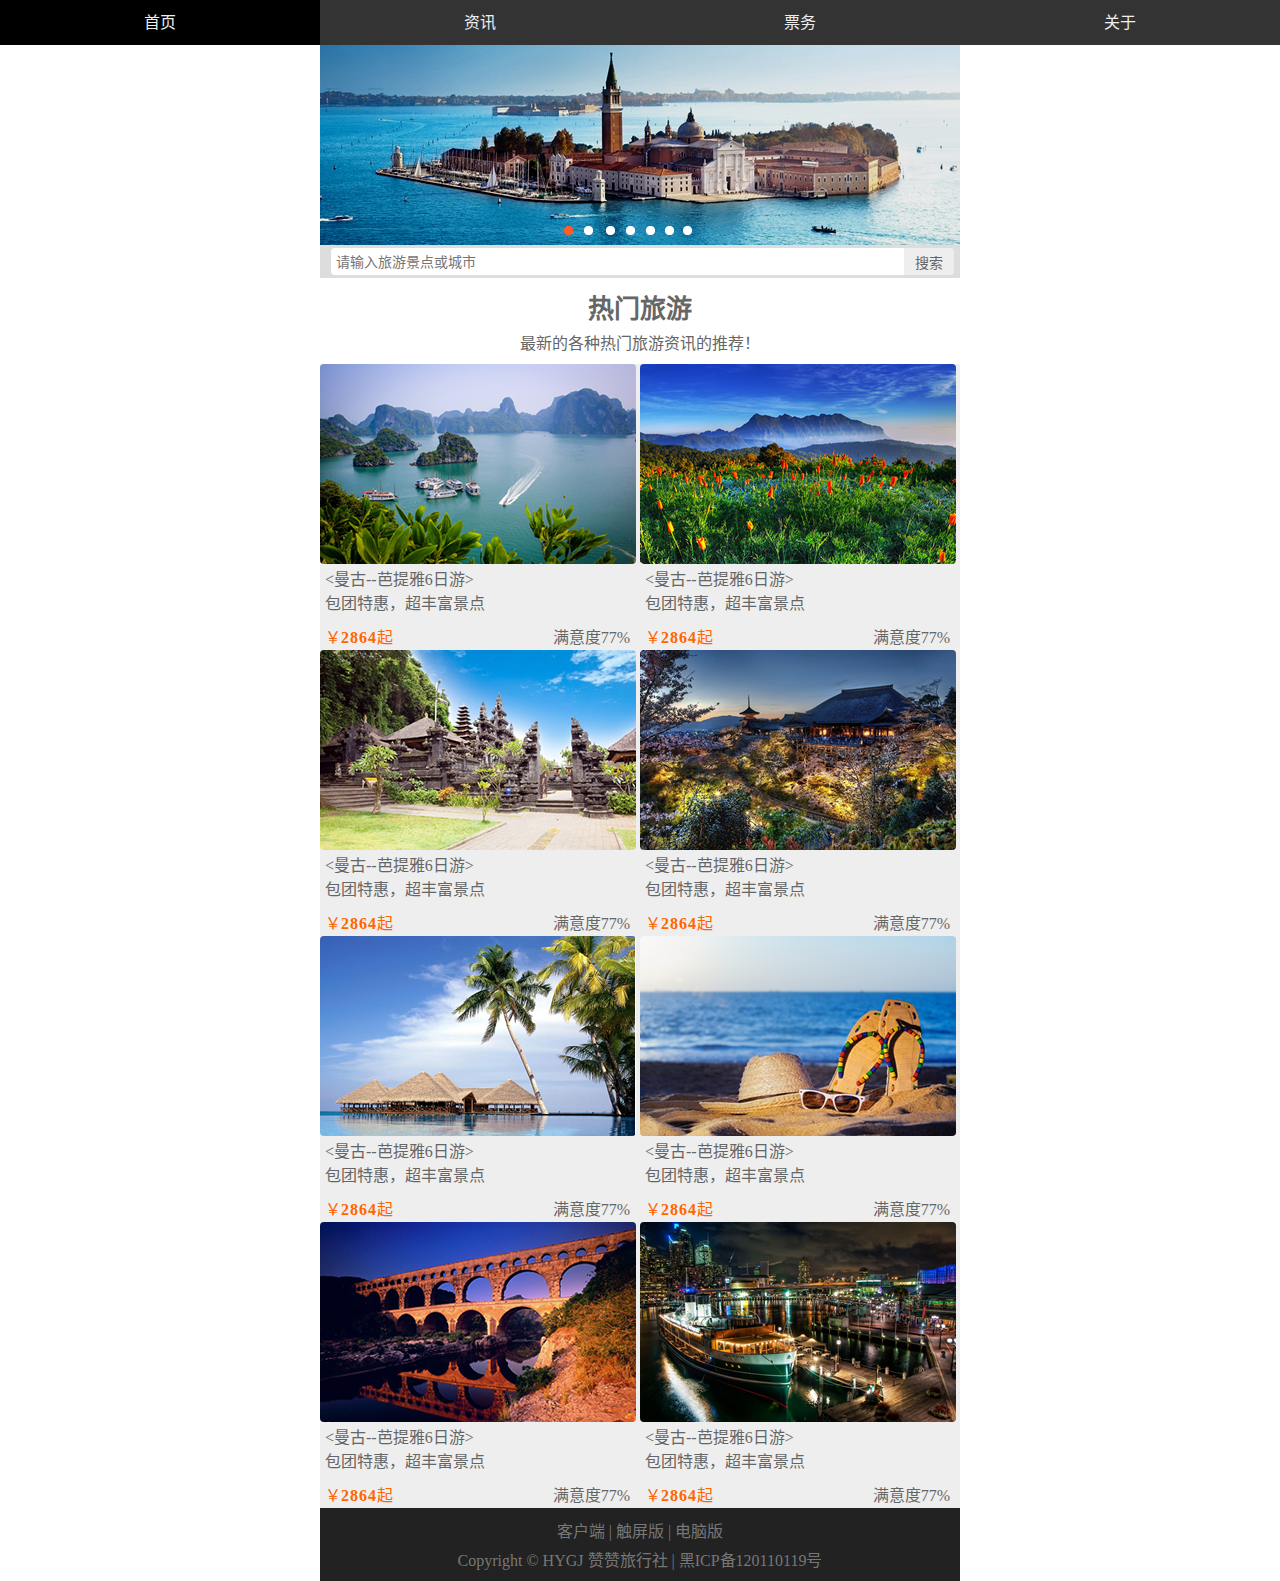
<file: index.html>
<!DOCTYPE html>
<html lang="zh-cn">
<head>
	<meta charset="UTF-8">
	<meta name="viewport" content="width=device-width, initial-scale=1.0,minimum-scale=1.0, maximum-scale=1.0,user-scalable=no">
	<title>赞赞旅行社-移动端</title>
	<link rel="stylesheet" href="css/style.css">
</head>
<body>
	

<header id="header">
	<nav class="link">
		<h2 class="none">网站导航</h2>
		<ul>
			<li class="active"><a href="index.html">首页</a></li>
			<li><a href="information.html">资讯</a></li>
			<li><a href="ticket.html">票务</a></li>
			<li><a href="about.html">关于</a></li>
		</ul>
	</nav>
</header>

<div id="adver">
	<img src="img/adver.png" alt="">
</div>
<div id="search">
	<input type="text" class="search" placeholder="请输入旅游景点或城市">
	<button class="button">搜索</button>
</div>

<div id="tour">
	<hgroup>
		<h2>热门旅游</h2>
		<h3>最新的各种热门旅游资讯的推荐！</h3>
	</hgroup>
	<div id="container">
		<figure>
			<img src="img/tour1.png" alt="">
			<figcaption>
				<h4>&lt;曼古--芭提雅6日游&gt;</h4>
				<p>包团特惠，超丰富景点</p>
				<div class="info">
					<em class="sat">满意度77%</em>
					<span class="price">￥<strong>2864</strong>起</span>
				</div>
			</figcaption>
		</figure>
		<figure>
			<img src="img/tour8.png" alt="">
			<figcaption>
				<h4>&lt;曼古--芭提雅6日游&gt;</h4>
				<p>包团特惠，超丰富景点</p>
				<div class="info">
					<em class="sat">满意度77%</em>
					<span class="price">￥<strong>2864</strong>起</span>
				</div>
			</figcaption>
		</figure>
		<figure>
			<img src="img/tour2.png" alt="">
			<figcaption>
				<h4>&lt;曼古--芭提雅6日游&gt;</h4>
				<p>包团特惠，超丰富景点</p>
				<div class="info">
					<em class="sat">满意度77%</em>
					<span class="price">￥<strong>2864</strong>起</span>
				</div>
			</figcaption>
		</figure>
		<figure>
			<img src="img/tour3.png" alt="">
			<figcaption>
				<h4>&lt;曼古--芭提雅6日游&gt;</h4>
				<p>包团特惠，超丰富景点</p>
				<div class="info">
					<em class="sat">满意度77%</em>
					<span class="price">￥<strong>2864</strong>起</span>
				</div>
			</figcaption>
		</figure>
		<figure>
			<img src="img/tour4.png" alt="">
			<figcaption>
				<h4>&lt;曼古--芭提雅6日游&gt;</h4>
				<p>包团特惠，超丰富景点</p>
				<div class="info">
					<em class="sat">满意度77%</em>
					<span class="price">￥<strong>2864</strong>起</span>
				</div>
			</figcaption>
		</figure>
		<figure>
			<img src="img/tour5.png" alt="">
			<figcaption>
				<h4>&lt;曼古--芭提雅6日游&gt;</h4>
				<p>包团特惠，超丰富景点</p>
				<div class="info">
					<em class="sat">满意度77%</em>
					<span class="price">￥<strong>2864</strong>起</span>
				</div>
			</figcaption>
		</figure>
		<figure>
			<img src="img/tour6.png" alt="">
			<figcaption>
				<h4>&lt;曼古--芭提雅6日游&gt;</h4>
				<p>包团特惠，超丰富景点</p>
				<div class="info">
					<em class="sat">满意度77%</em>
					<span class="price">￥<strong>2864</strong>起</span>
				</div>
			</figcaption>
		</figure>
		<figure>
			<img src="img/tour7.png" alt="">
			<figcaption>
				<h4>&lt;曼古--芭提雅6日游&gt;</h4>
				<p>包团特惠，超丰富景点</p>
				<div class="info">
					<em class="sat">满意度77%</em>
					<span class="price">￥<strong>2864</strong>起</span>
				</div>
			</figcaption>
		</figure>
		<div class="clearfix"></div>
	</div>
</div>

<footer id="footer">
	<div class="top">
		客户端 | 触屏版 | 电脑版
	</div>
	<div class="bottom">
		Copyright © HYGJ 赞赞旅行社 | 黑ICP备120110119号
	</div>
</footer>

</body>
</html>
</file>
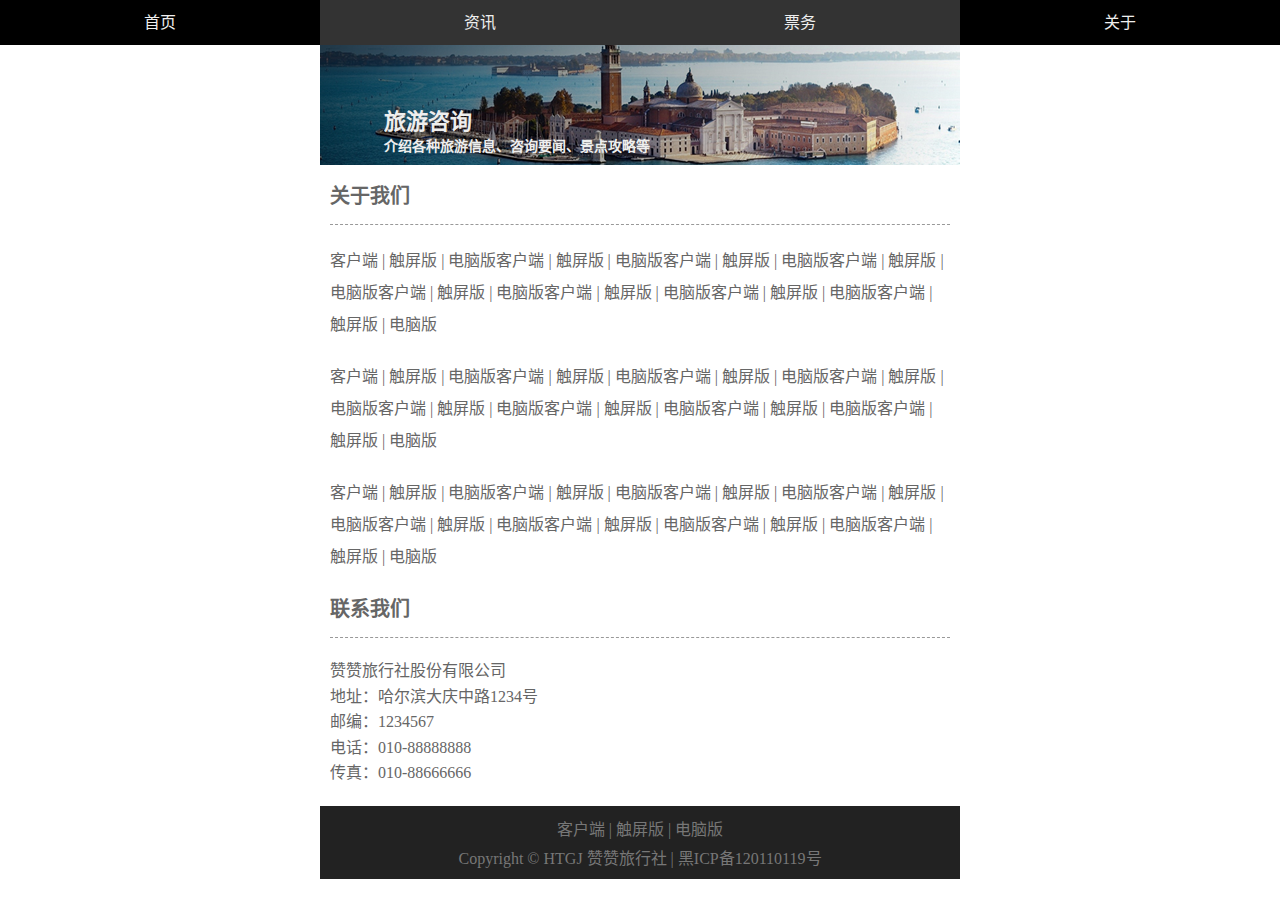
<file: about.html>
<!DOCTYPE html>
<html lang="zh-cn">
<head>
	<meta charset="UTF-8">
	<meta name="viewport" content="width=device-width, initial-scale=1.0,minimum-scale=1.0, maximum-scale=1.0,user-scalable=no">
	<title>赞赞旅行社-移动端</title>
	<link rel="stylesheet" href="css/style.css">
</head>
<body>
	

<header id="header">
	<nav class="link">
		<h2 class="none">网站导航</h2>
		<ul>
			<li><a href="index.html">首页</a></li>
			<li><a href="information.html">资讯</a></li>
			<li><a href="ticket.html">票务</a></li>
			<li class="active"><a href="about.html">关于</a></li>
		</ul>
	</nav>
</header>
	<div id="headline">
		<img src="img/headline.png" alt="">
		<hgroup>
			<h2>旅游咨询</h2>
			<h3>介绍各种旅游信息、咨询要闻、景点攻略等</h3>
		</hgroup>
	</div>
	<div class="list about">
		<section>
			<h2>关于我们</h2>
			<p>客户端 | 触屏版 | 电脑版客户端 | 触屏版 | 电脑版客户端 | 触屏版 | 电脑版客户端 | 触屏版 | 电脑版客户端 | 触屏版 | 电脑版客户端 | 触屏版 | 电脑版客户端 | 触屏版 | 电脑版客户端 | 触屏版 | 电脑版</p>
			<p>客户端 | 触屏版 | 电脑版客户端 | 触屏版 | 电脑版客户端 | 触屏版 | 电脑版客户端 | 触屏版 | 电脑版客户端 | 触屏版 | 电脑版客户端 | 触屏版 | 电脑版客户端 | 触屏版 | 电脑版客户端 | 触屏版 | 电脑版</p>
			<p>客户端 | 触屏版 | 电脑版客户端 | 触屏版 | 电脑版客户端 | 触屏版 | 电脑版客户端 | 触屏版 | 电脑版客户端 | 触屏版 | 电脑版客户端 | 触屏版 | 电脑版客户端 | 触屏版 | 电脑版客户端 | 触屏版 | 电脑版</p>
		</section>
		<section>
			<h2>联系我们</h2>
			<address>
				<ul>
					<li>赞赞旅行社股份有限公司</li>
				<li>地址：哈尔滨大庆中路1234号</li>
				<li>邮编：1234567</li>
				<li>电话：010-88888888</li>
				<li>传真：010-88666666</li>
				</ul>
			</address>
		</section>
	</div>
	<footer id="footer">
	<div class="top">
		客户端 | 触屏版 | 电脑版
	</div>
	<div class="bottom">
		Copyright © HTGJ 赞赞旅行社 | 黑ICP备120110119号
	</div>
</footer>
    </body>
</html>
</file>
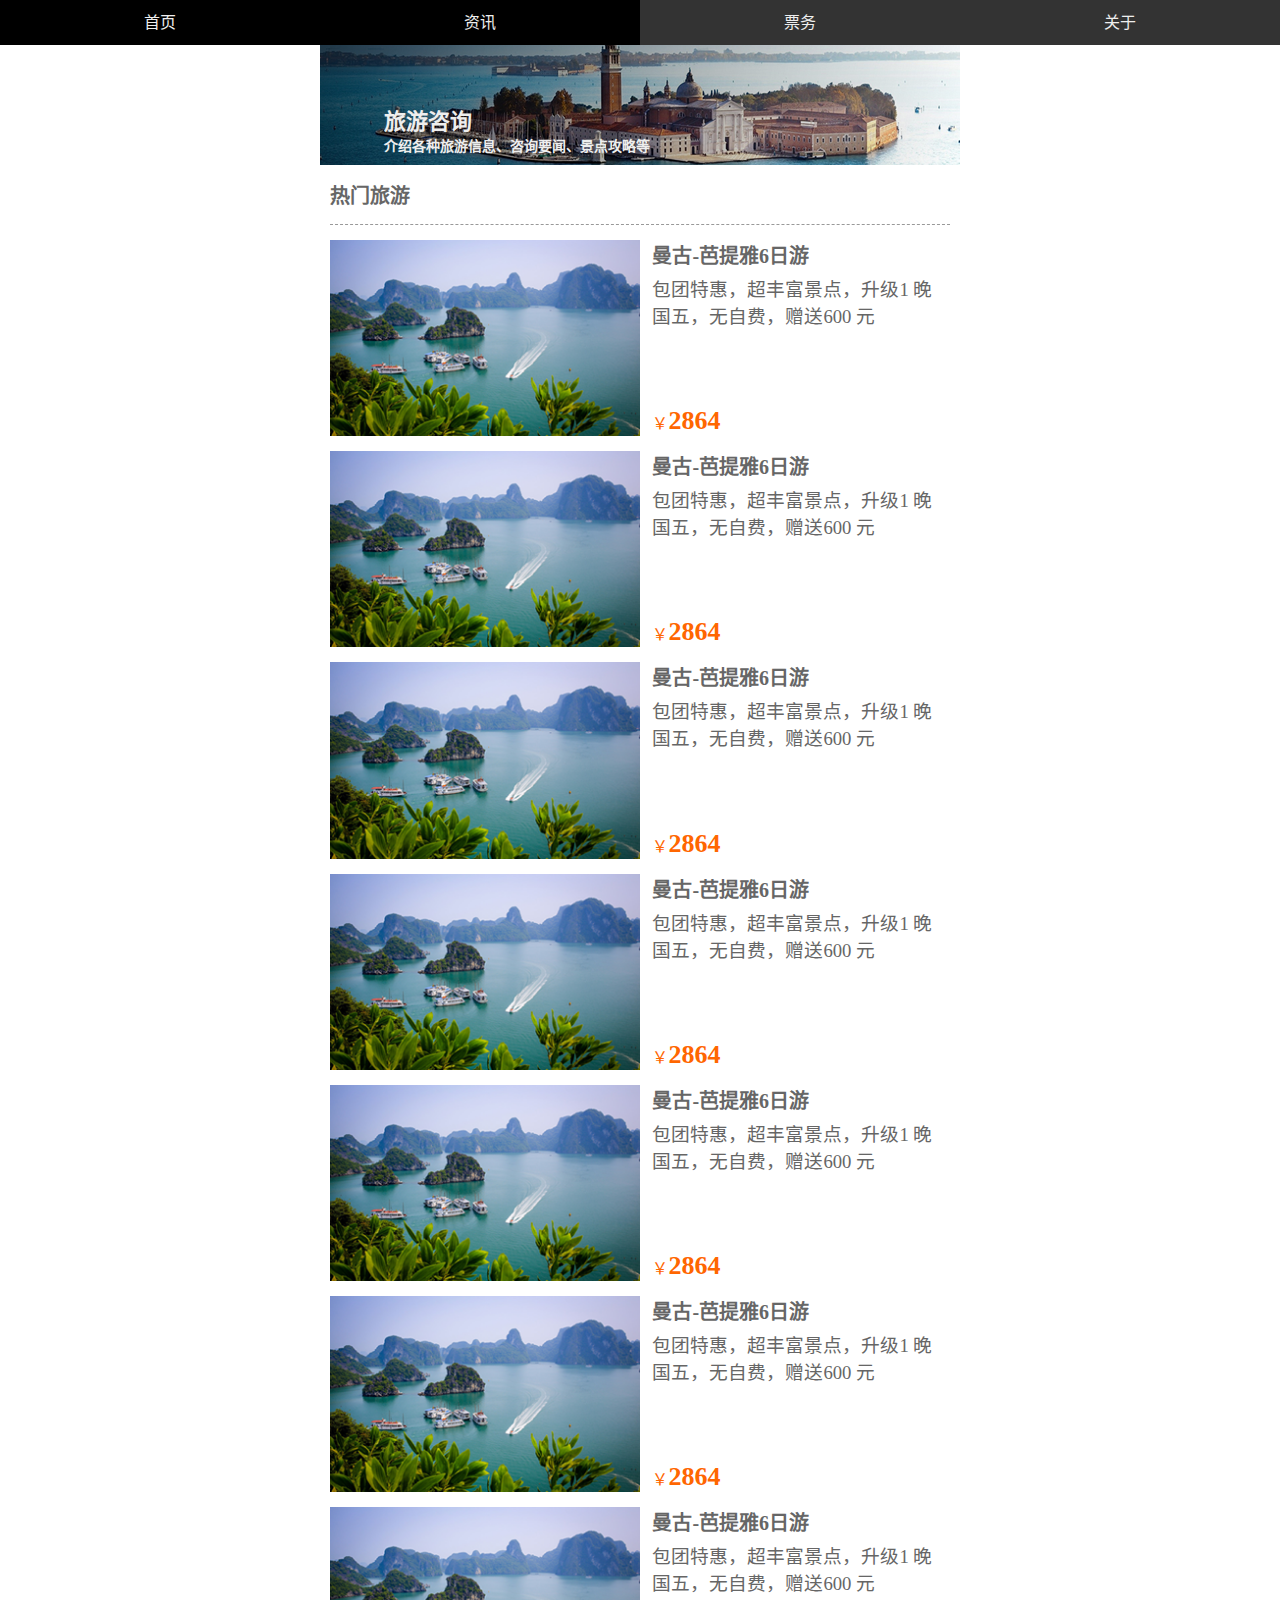
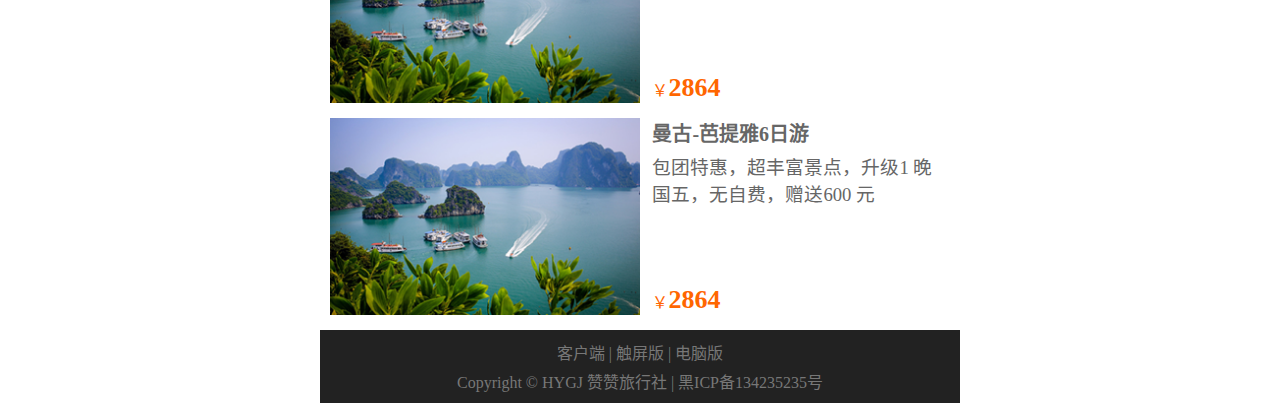
<file: information.html>
<!DOCTYPE html>
<html lang="zh-cn">
<head>
	<meta charset="UTF-8">
	<meta name="viewport" content="width=device-width, initial-scale=1.0,minimum-scale=1.0, maximum-scale=1.0,user-scalable=no">
	<title>赞赞旅行社-移动端</title>
	<link rel="stylesheet" href="css/style.css">
</head>
<body>
	

<header id="header">
	<nav class="link">
		<h2 class="none">网站导航</h2>
		<ul>
			<li><a href="index.html">首页</a></li>
			<li class="active"><a href="information.html">资讯</a></li>
			<li><a href="ticket.html">票务</a></li>
			<li><a href="about.html">关于</a></li>
		</ul>
	</nav>
</header>
	<div id="headline">
		<img src="img/headline.png" alt="">
		<hgroup>
			<h2>旅游咨询</h2>
			<h3>介绍各种旅游信息、咨询要闻、景点攻略等</h3>
		</hgroup>
	</div>
	<div class="list information">
		<h2>热门旅游</h2>
		<figure>
			<img src="img/tour1.png" alt="">
			<figcaption>
				<hgroup>
					<h2 class="title">曼古-芭提雅6日游</h2>
					<h3 class="small_title">包团特惠，超丰富景点，升级1 晚国五，无自费，赠送600 元</h3>
				</hgroup>
				<div class="price">￥<strong>2864</strong></div>
			</figcaption>
		</figure>
		<figure>
			<img src="img/tour1.png" alt="">
			<figcaption>
				<hgroup>
					<h2 class="title">曼古-芭提雅6日游</h2>
					<h3 class="small_title">包团特惠，超丰富景点，升级1 晚国五，无自费，赠送600 元</h3>
				</hgroup>
				<div class="price">￥<strong>2864</strong></div>
			</figcaption>
		</figure>
		<figure>
			<img src="img/tour1.png" alt="">
			<figcaption>
				<hgroup>
					<h2 class="title">曼古-芭提雅6日游</h2>
					<h3 class="small_title">包团特惠，超丰富景点，升级1 晚国五，无自费，赠送600 元</h3>
				</hgroup>
				<div class="price">￥<strong>2864</strong></div>
			</figcaption>
		</figure>
		<figure>
			<img src="img/tour1.png" alt="">
			<figcaption>
				<hgroup>
					<h2 class="title">曼古-芭提雅6日游</h2>
					<h3 class="small_title">包团特惠，超丰富景点，升级1 晚国五，无自费，赠送600 元</h3>
				</hgroup>
				<div class="price">￥<strong>2864</strong></div>
			</figcaption>
		</figure>
		<figure>
			<img src="img/tour1.png" alt="">
			<figcaption>
				<hgroup>
					<h2 class="title">曼古-芭提雅6日游</h2>
					<h3 class="small_title">包团特惠，超丰富景点，升级1 晚国五，无自费，赠送600 元</h3>
				</hgroup>
				<div class="price">￥<strong>2864</strong></div>
			</figcaption>
		</figure>
		<figure>
			<img src="img/tour1.png" alt="">
			<figcaption>
				<hgroup>
					<h2 class="title">曼古-芭提雅6日游</h2>
					<h3 class="small_title">包团特惠，超丰富景点，升级1 晚国五，无自费，赠送600 元</h3>
				</hgroup>
				<div class="price">￥<strong>2864</strong></div>
			</figcaption>
		</figure>
		<figure>
			<img src="img/tour1.png" alt="">
			<figcaption>
				<hgroup>
					<h2 class="title">曼古-芭提雅6日游</h2>
					<h3 class="small_title">包团特惠，超丰富景点，升级1 晚国五，无自费，赠送600 元</h3>
				</hgroup>
				<div class="price">￥<strong>2864</strong></div>
			</figcaption>
		</figure>
		<figure>
			<img src="img/tour1.png" alt="">
			<figcaption>
				<hgroup>
					<h2 class="title">曼古-芭提雅6日游</h2>
					<h3 class="small_title">包团特惠，超丰富景点，升级1 晚国五，无自费，赠送600 元</h3>
				</hgroup>
				<div class="price">￥<strong>2864</strong></div>
			</figcaption>
		</figure>
	</div>
	<footer id="footer">
	<div class="top">
		客户端 | 触屏版 | 电脑版
	</div>
	<div class="bottom">
		Copyright © HYGJ 赞赞旅行社 | 黑ICP备134235235号
	</div>
</footer>
    </body>
</html>
</file>
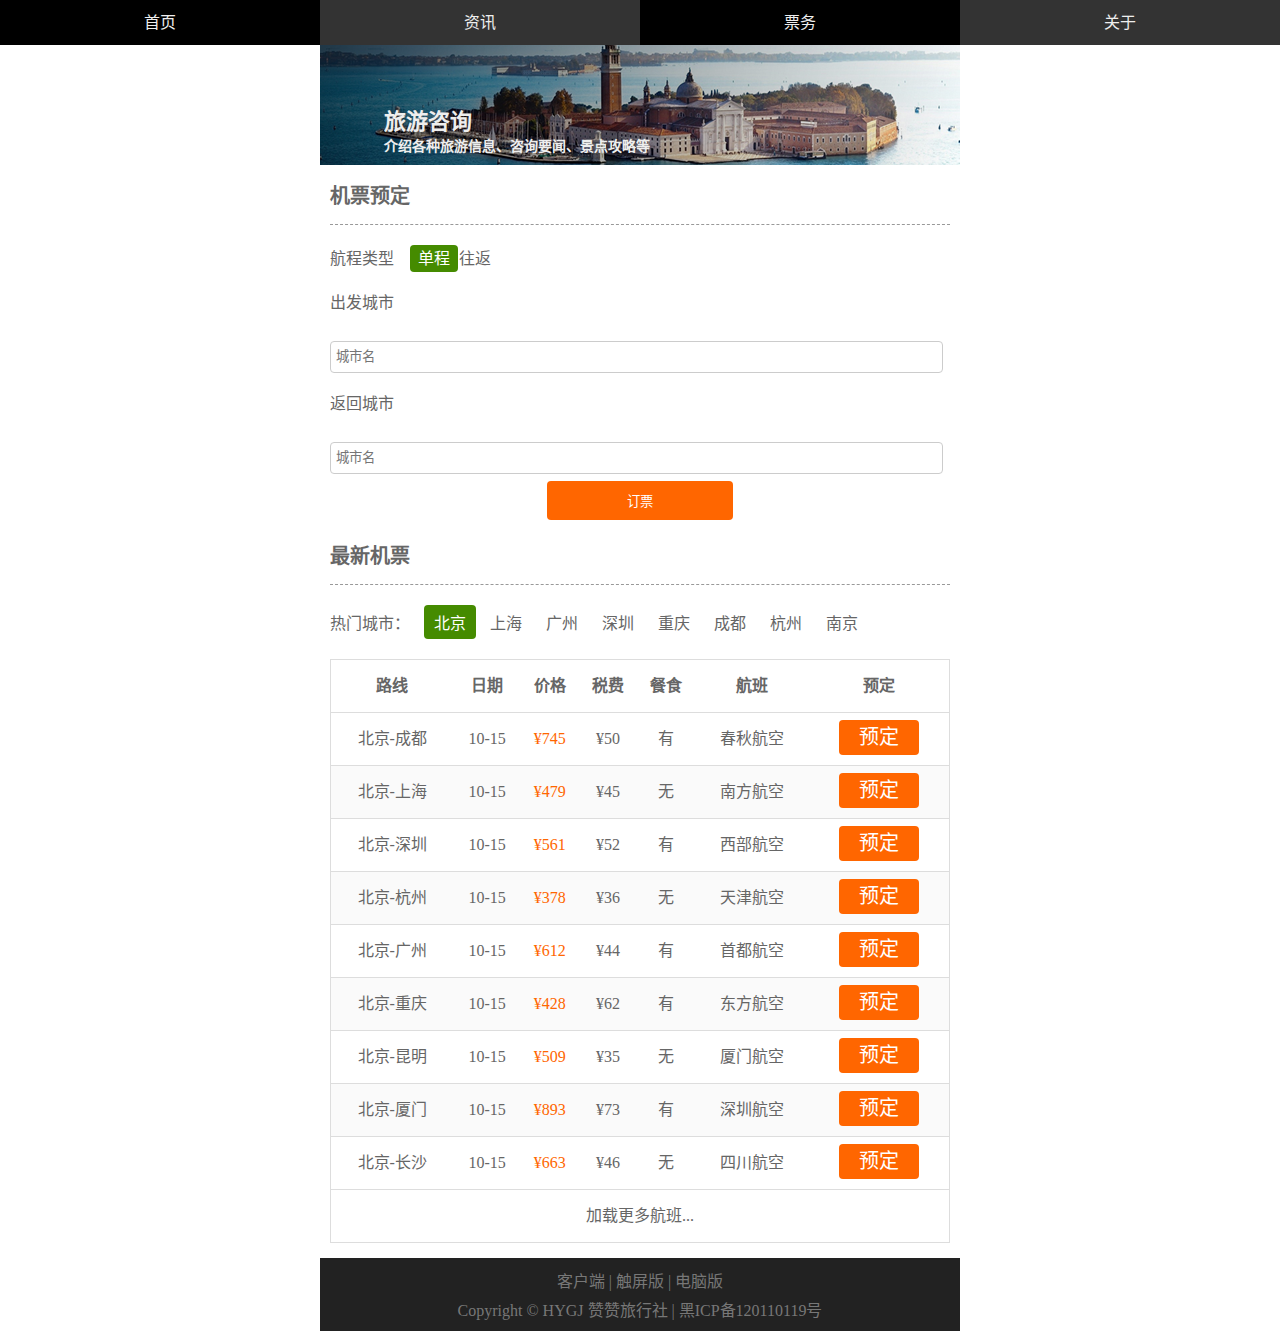
<file: ticket.html>
<!DOCTYPE html>
<html lang="zh-cn">
<head>
	<meta charset="UTF-8">
	<meta name="viewport" content="width=device-width, initial-scale=1.0,minimum-scale=1.0, maximum-scale=1.0,user-scalable=no">
	<title>赞赞旅行社-移动端</title>
	<link rel="stylesheet" href="css/style.css">
</head>
<body>
	

<header id="header">
	<nav class="link">
		<h2 class="none">网站导航</h2>
		<ul>
			<li><a href="index.html">首页</a></li>
			<li><a href="information.html">资讯</a></li>
			<li class="active"><a href="ticket.html">票务</a></li>
			<li><a href="about.html">关于</a></li>
		</ul>
	</nav>
</header>
	<div id="headline">
		<img src="img/headline.png" alt="">
		<hgroup>
			<h2>旅游咨询</h2>
			<h3>介绍各种旅游信息、咨询要闻、景点攻略等</h3>
		</hgroup>
	</div>
	<div class="list ticket">
	<form action="###">
	<h2>机票预定</h2>
	<fieldset class="type">
		<p>航程类型<mark>单程</mark>往返</p>
	</fieldset>
	<fieldset class="form">
		<p>
			<label for="form_city">出发城市</label>
			<input type="text" name="from_city" id="from_city" placeholder="城市名">
		</p>
		<p>
                <label for="to_city">返回城市</label>
				<input type="text" name="to_city" id="to_city" placeholder="城市名">
			</p>
	</fieldset>
	<fieldset class="form">
		<p>
			<button type="submit" class="submit">订票</button>
		</p>
	</fieldset>
	</form>
	<div class="new">
            <h2>最新机票</h2>
            <ul>
                <li>热门城市：</li>
                <li>北京</li>
                <li>上海</li>
                <li>广州</li>
                <li>深圳</li>
                <li>重庆</li>
                <li>成都</li>
                <li>杭州</li>
                <li>南京</li>
            </ul>
            <table>
                <thead>
                    <tr>
                        <th>路线</th>
                        <th>日期</th>
                        <th>价格</th>
                        <th>税费</th>
                        <th>餐食</th>
                        <th>航班</th>
                        <th>预定</th>
                    </tr>
                </thead>
                <tbody>
                    <tr>
                        <td>北京-成都</td>
                        <td>10-15</td>
                        <td class="price">¥745</td>
                        <td>¥50</td>
                        <td>有</td>
                        <td>春秋航空</td>
                        <td><a href="###" class="reserve">预定</a></td>
                    </tr>
                    <tr>
                        <td>北京-上海</td>
                        <td>10-15</td>
                        <td class="price">¥479</td>
                        <td>¥45</td>
                        <td>无</td>
                        <td>南方航空</td>
                        <td><a href="###" class="reserve">预定</a></td>
                    </tr>
                    <tr>
                        <td>北京-深圳</td>
                        <td>10-15</td>
                        <td class="price">¥561</td>
                        <td>¥52</td>
                        <td>有</td>
                        <td>西部航空</td>
                        <td><a href="###" class="reserve">预定</a></td>
                    </tr>
                    <tr>
                        <td>北京-杭州</td>
                        <td>10-15</td>
                        <td class="price">¥378</td>
                        <td>¥36</td>
                        <td>无</td>
                        <td>天津航空</td>
                        <td><a href="###" class="reserve">预定</a></td>
                    </tr>
                    <tr>
                        <td>北京-广州</td>
                        <td>10-15</td>
                        <td class="price">¥612</td>
                        <td>¥44</td>
                        <td>有</td>
                        <td>首都航空</td>
                        <td><a href="###" class="reserve">预定</a></td>
                    </tr>
                    <tr>
                        <td>北京-重庆</td>
                        <td>10-15</td>
                        <td class="price">¥428</td>
                        <td>¥62</td>
                        <td>有</td>
                        <td>东方航空</td>
                        <td><a href="###" class="reserve">预定</a></td>
                    </tr>
                    <tr>
                        <td>北京-昆明</td>
                        <td>10-15</td>
                        <td class="price">¥509</td>
                        <td>¥35</td>
                        <td>无</td>
                        <td>厦门航空</td>
                        <td><a href="###" class="reserve">预定</a></td>
                    </tr>
                    <tr>
                        <td>北京-厦门</td>
                        <td>10-15</td>
                        <td class="price">¥893</td>
                        <td>¥73</td>
                        <td>有</td>
                        <td>深圳航空</td>
                        <td><a href="###" class="reserve">预定</a></td>
                    </tr>
                    <tr>
                        <td>北京-长沙</td>
                        <td>10-15</td>
                        <td class="price">¥663</td>
                        <td>¥46</td>
                        <td>无</td>
                        <td>四川航空</td>
                        <td><a href="###" class="reserve">预定</a></td>
                    </tr>
                </tbody>
                <tfoot>
                    <tr>
                        <td colspan="7"><a href="###" class="more">加载更多航班...</a></td>
                    </tr>
                </tfoot>
            </table>
        </div>
    </div>		
</div>
	<footer id="footer">
	<div class="top">
		客户端 | 触屏版 | 电脑版
	</div>
	<div class="bottom">
		Copyright © HYGJ 赞赞旅行社 | 黑ICP备120110119号
	</div>
</footer>
    </body>
</html>
</file>
<file: css/style.css>
@charset "utf-8";
html {
	font-size: 625%;
}
body,h1,h2,h3,h4,p,ul,ol,form,fieldset,figure,figcaption {
	margin: 0;
	padding: 0;
}
body {
	background-color: #fff;
	font-family:   "Microsoft YaHei";
	font-size: 16px;
	font-size: .16rem;
}
ul,ol {
	list-style: outside none none;
}
a {
	text-decoration: none;
}
img {
	display: block;
	max-width: 100%;
}
div,figure,figcaption{
	box-sizing: border-box;
}
.none {
	display: none;
}
.clearfix:after {
   content: '.';
   overflow: hidden;
   display: block;
   clear: both;
   height: 0;
   visibility: hidden;
}
#header {
	width: 100%;
	height: .45rem;
	background-color: #333;
	font-size: 0.16rem;
}
#header .link {
	height: .45rem;
	line-height: .45rem;
	color: #eee;
}
#header .link li {
	width: 25%;
	text-align: center;
	float: left;
}
#header .link a {
	color: #eee;
	display: block;
}
#header .link a:hover, 
#header .active a {
	background-color: #000;
}
#adver {
	max-width: 6.4rem;
	margin: 0 auto;
}
#footer {
	max-width: 6.4rem;
	background-color: #222;
	color: #777;
	margin: 0 auto;
	text-align: center;
	padding: .1rem 0;
	font-size: .16rem;
}
#footer .top {
	padding: 0 0 .05rem 0;
}
#search {
	max-width: 6.4rem;
	height: .33rem;
	margin: 0 auto;
	background-color: #ddd;
	padding: .03rem 0 0 0;
	position: relative;
}
#search .search {
	width: 95%;
	height: .27rem;
	border-radius: .04rem;
	border: none;
	outline: none;
	background-color: #fff;
	display: block;
	margin: 0 auto;
	font-size: .14rem;
	padding: 0 .05rem;
}
#search .button {
	display: block;
	outline: none;
	width: .5rem;
	height: .27rem;
	color: #666;
	border: none;
	background-color: #eee;
	border-top-right-radius: .04rem;
	border-bottom-right-radius: .04rem;
	font-size: .14rem;
	position: absolute;
	top: .03rem;
	right: 1%;
}
#tour {
	max-width: 6.4rem;
	margin: .1rem auto 0 auto;
}
#tour h2 {
	text-align: center;
	color: #666;
	font-size: .26rem;
}
#tour h3 {
	text-align: center;
	color: #666;
	font-weight: normal;
	font-size: .16rem;
	margin: .05rem 0 .1rem 0;
}
#tour figure {
	width: 50%;
	float: left;
	background-color: #eee;
	font-size: 0.16rem;
	
}
#tour figure img {
	
	border-radius: 0.04rem;
}
#tour figcaption {
	color: #666;
	font-size: 0.16rem;
    padding: 0.02rem 0.05rem;
}
#tour h4{
	font-weight:  normal;
	white-space: nowrap;
	overflow: hidden;
	text-overflow: ellipsis;
}
#tour p {
	white-space: nowrap;
	overflow: hidden;
	text-overflow: ellipsis;
}
#tour .info {
	padding: 0.1rem 0 0 0;
	font-size: 0.16rem;
}
#tour .price {
	color: #f60;
}
#tour .price strong {
	letter-spacing: 0.01rem;
}
#tour .sat {
	float: right;
	font-style: normal;
	position: relative;
	right: 0.05rem;
}
#headline {
	max-width: 6.4rem;
	margin: 0 auto;
	position: relative;

}
#headline hgroup {
    position: absolute;
    top: 48%;
    left: 10%;
    color: #eee;
}
#headline h2 {
	font-size: 0.22rem;
}
#headline h3 {
	font-size: 0.14rem;
}
.list {
	max-width: 6.4rem;
	color: #666;
	font-size: 0.16rem;
	margin: 0.15rem auto;
	padding: 0 0.1rem;
}
.list h2 {
	font-size: 0.2rem;
	border-bottom: 0.01px dashed #999;
	padding: 0 0 0.15rem 0;
}
.about p {
	line-height: 2;
	margin: 0.2rem 0;
}
.about address {
	font-style: normal;
	line-height: 1.6;
	margin: 0.2rem 0;
}
 .information figure:after {
	content: '.';
	display: block;
	clear: both;
	height: 0;
	visibility: hidden;
} 
.information figure {
	margin: 0.15rem 0 0 0;
	position: relative;
}
.information figure img {
    width: 50%;
    float: left;
}
.information figure figcaption {
	width: 48%;
	float: right;
}
.information .title {
	border: none;
	padding: 0 0 0.05rem 0;
	overflow: hidden;
	/* display: -webkit-box;
	/*必须为box类型*/
	/* -webkit-line-clamp: 2; */
	/* -webkit-box-orient: vertical; */ 

}
.information .small_title {
	font-weight: normal;
	padding: 0;
	overflow: hidden;
}
 .information .price {
	color: #f60;
	position: absolute;
	bottom: 0;
} 
.information .price strong {
	font-size: .26rem;
}
.ticket .type {
	margin: 20px 0 10px 0;
	border: none;
}
.ticket .type mark {
	color: #fff;
	background-color: #458b00;
	padding: 0.05rem 0.08rem;
	border-radius: 0.04rem;
	margin: 0 0.01rem 0 0.16rem;
}
.ticket .form {
	border: none;
}
.ticket .form p {
	margin: 0.1rem p;
}
.ticket .form label {
	display: block;
	margin: 0 0 0.05rem 0;
}

.ticket .submit {
	width: 30%;
	border-radius: .04rem;
	background-color: #f60;
	color: #fff;
	text-align: center;
	border: none;
	cursor: pointer;
	padding: .1rem;
	margin: 0 auto;
	display: block;
}
.ticket .form p {
	line-height: 3;
}
.ticket .form input {
	width: 97%;
	height: 0.2rem;
	background-color: #fff;
	border-radius: 0.04rem;
	border: 1px solid #ccc;
	color: #666;
	padding: 0.05rem;
	
	
}
.ticket .new {
	margin: 20px 0 0 0;
}
.ticket .new ul {
	margin: 20px 0 0 0;
}
.ticket .new li {
	display: inline-block;
	padding: 5px 10px;
}
.ticket .new li:first-child {
	padding-left: 0;
}
.ticket .new li:nth-child(2) {
	background-color: #458b00;
	color: #fff;
	border-radius: 4px;
}
.ticket table {
	margin: 20px 0 0 0;
	width: 100%;
	border: 1px solid #ddd;
	border-collapse: collapse;
}
.ticket th {
	height: 50px;
	line-height: 50px;
	border-bottom: 1px solid #ddd;
}
.ticket td {
	height: 50px;
	line-height: 50px;
	border-bottom: 1px solid #ddd;
	text-align: center;
}
.ticket tr:nth-child(2n) {
	background-color: #fafafa;
}
.ticket tr:hover {
	background-color: #eee;
}
.ticket .price {
	color: #f60;
}
.ticket .more {
	color: #666;
}
.ticket .reserve {
	display: inline-block;
	width: 80px;
	height: 35px;
	line-height: 35px;
	text-align: center;
	border-radius: 4px;
	font-size: 20px;
	color: #fff;
	background-color: #f60;
}


@media (min-width: 480px) and (max-width: 640px) {
	#tour h2 {
		font-size: 26px;
		font-size: .26rem;
	}
	#tour h3, #footer, #tour figcaption, #tour .info ,.list{
		font-size: .16rem;
	}
	#footer {
		font-size: .16rem;
	}
	#headline h2 {
		font-size: .22rem;
	}
	#headline h3 {
		font-size: .14rem;
	}	
	.list h2 {
		font-size: .2rem;
	}
}

@media (max-width: 480px) {
	#tour h2 {
		font-size: .20rem;
	}
	#tour h3 ,#footer, #tour figcaption, #tour .info ,.list{
		font-size: .14rem;
	}
	#footer {
		font-size: .12rem;
	}
	#headline h2 {
		font-size: .18rem;
	}
	#headline h3 {
		font-size: .12rem;
	}	
	.list h2 {
		font-size: .17rem;
	}
}
</file>
